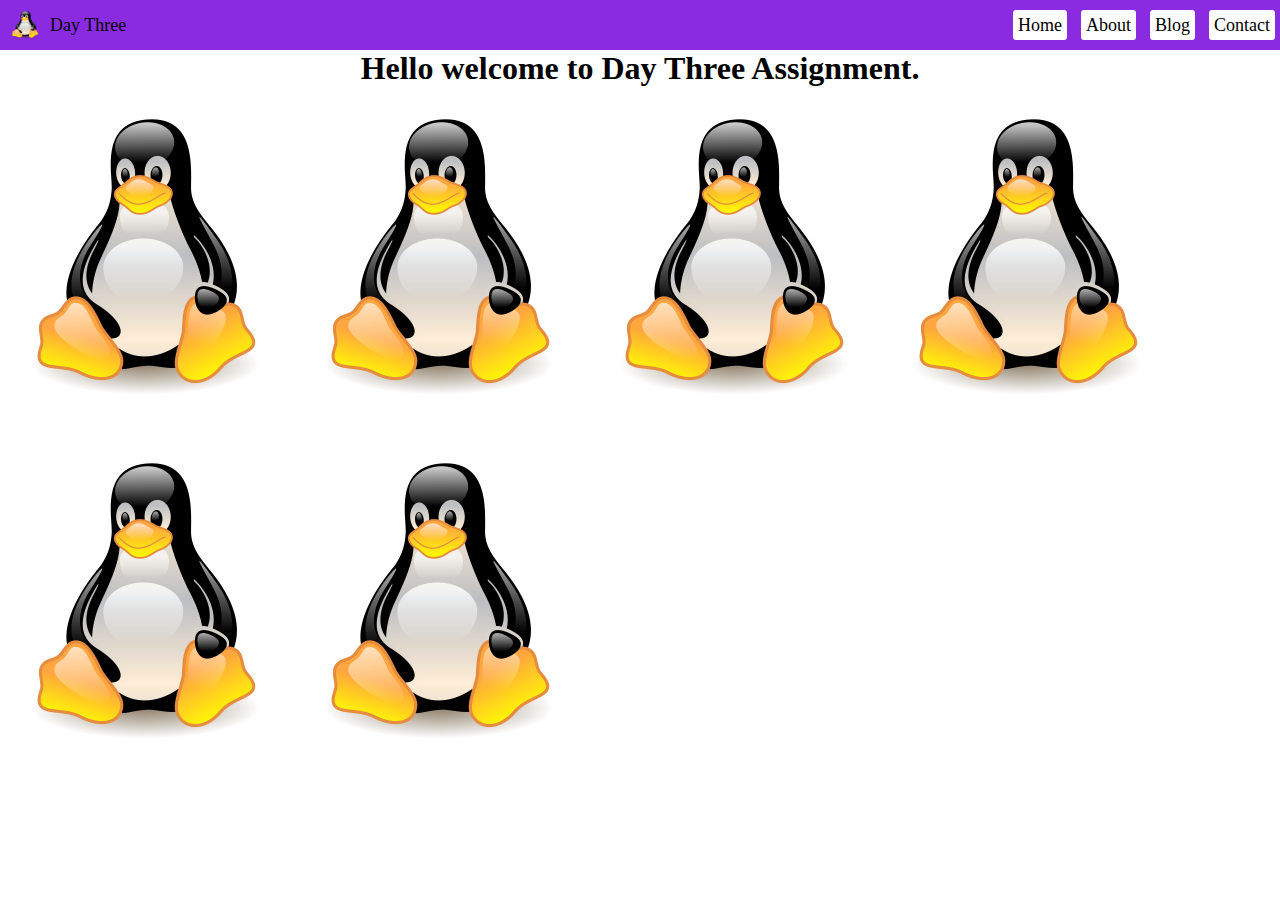
<file: Day3AssignmentNew/index.html>
<!DOCTYPE html>
<html lang="en">
<head>
    <meta charset="UTF-8">
    <meta http-equiv="X-UA-Compatible" content="IE=edge">
    <meta name="viewport" content="width=device-width, initial-scale=1.0">
    <link rel="stylesheet" href="style.css">
    <title>Day 3 Assignment</title>
</head>
<body>
    <header>
        <nav class="nav-bar">
            <div class="logo">
                <img src="./asset/logo.png" alt="Logo">
                <p>Day Three</p>
            </div>
            <div class="nav-link">
               
                    <a href="#">Home</a>
                    <a href="#">About</a>
                    <a href="#">Blog</a>
                    <a href="#">Contact</a>

            </div>
        </nav>
        <div class="heading">
            <h1>Hello welcome to Day Three Assignment.</h1>
        </div>
    </header>
    <main>
        <img src="asset/logo.png" alt="">
        <img src="asset/logo.png" alt="">
        <img src="asset/logo.png" alt="">
        <img src="asset/logo.png" alt="">
        <img src="asset/logo.png" alt="">
        <img src="asset/logo.png" alt="">
    </main>
</body>
</html>
</file>
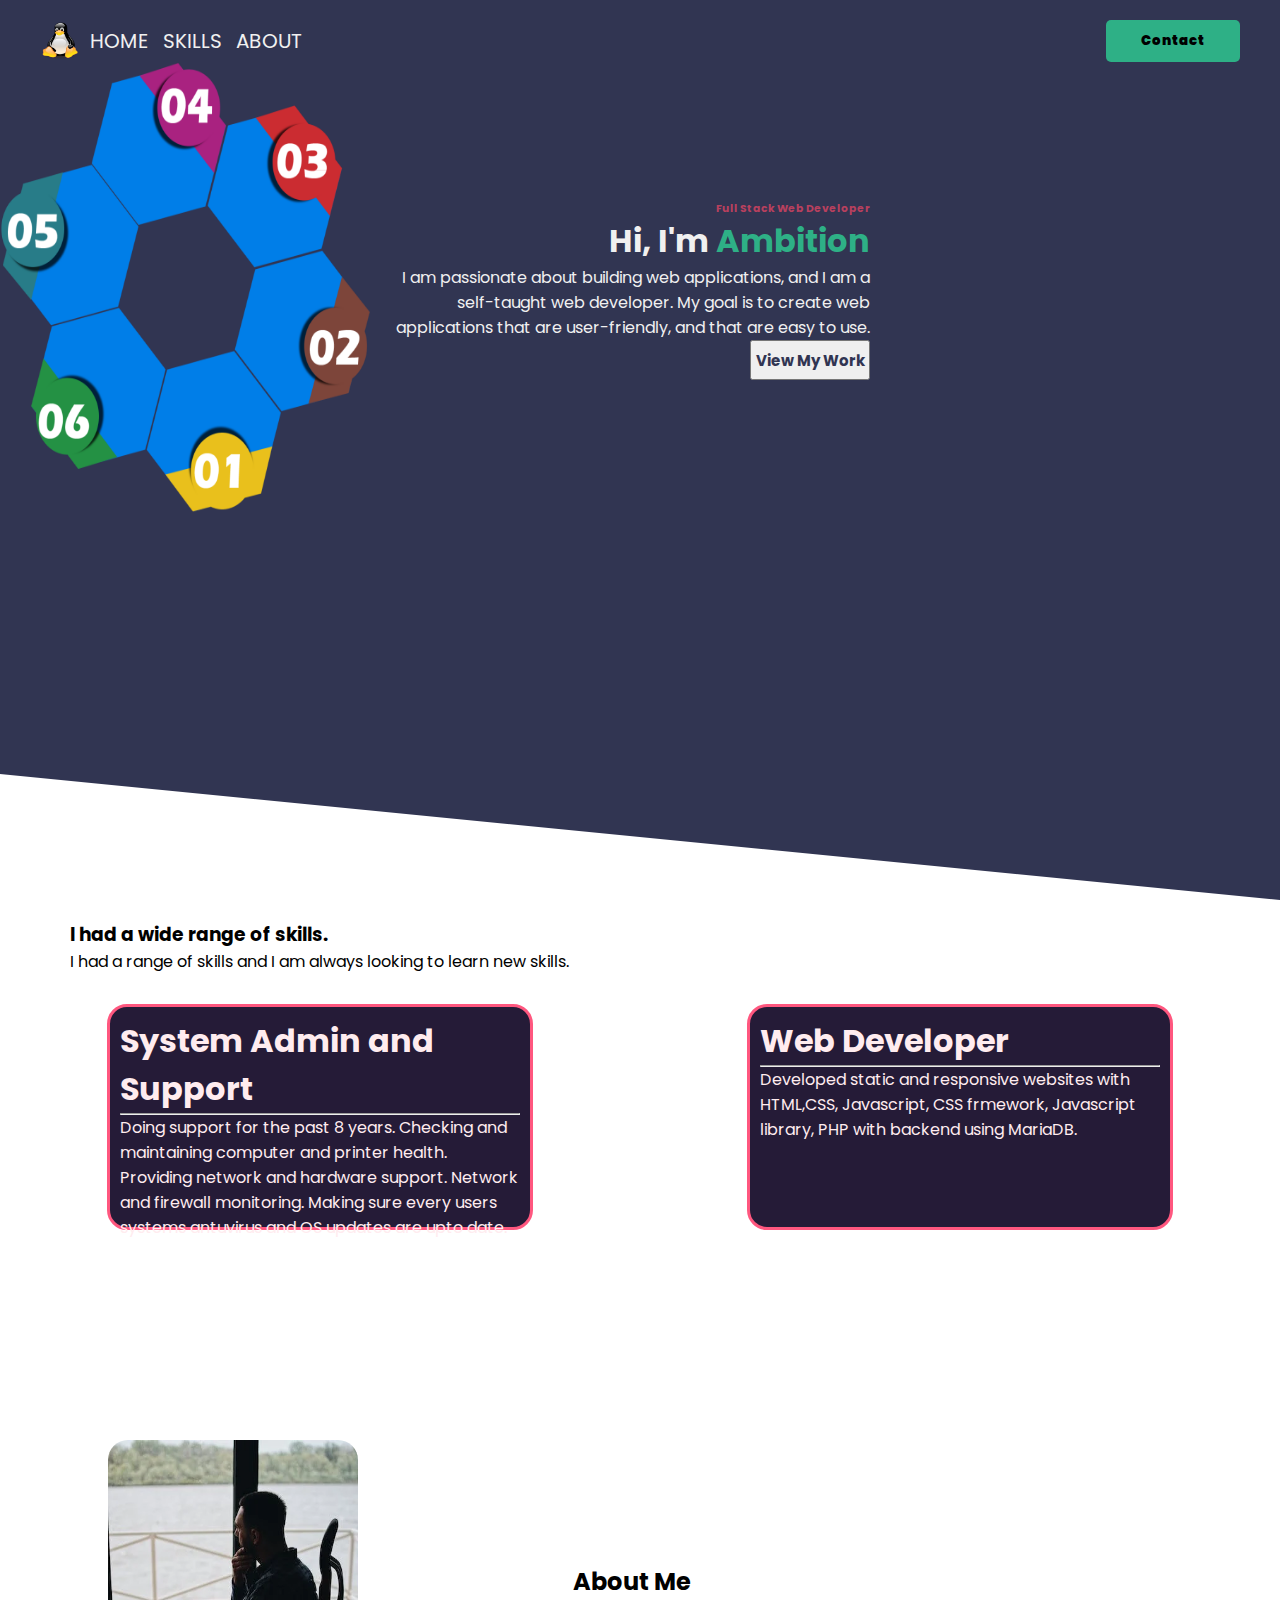
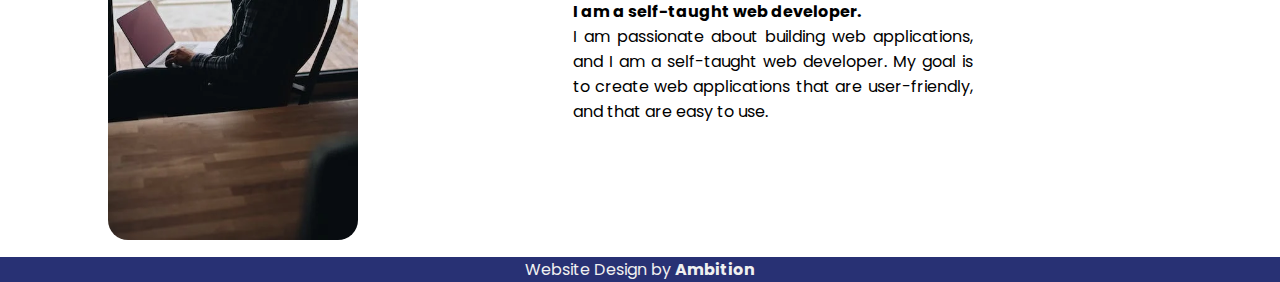
<file: Day5ProjectDay/index.html>
<!DOCTYPE html>
<html lang="en">
<head>
    <meta charset="UTF-8">
    <meta http-equiv="X-UA-Compatible" content="IE=edge">
    <meta name="viewport" content="width=device-width, initial-scale=1.0">
    <link rel="stylesheet" href="style.css">
    <link href='https://fonts.googleapis.com/css?family=Poppins' rel='stylesheet'>
    <title>Day 5 Project</title>
</head>
<body>
    <header>
        <nav id="nav" class="container">
            <div id="left-nav">
                <img id="logo" width="40" height="40" src="assets/logo.png" alt="Logo">
                <div id="links">
                    <a href="#">Home</a>
                    <a href="#">Skills</a>
                    <a href="#">About</a>
                </div>
            </div>
            <div id="right-nav">
                <button id="contact">Contact</button>
            </div>
        </nav>
        <div id="hero">
            <div id="hero-left">
                <img height="450" width="370" src="assets/hexagon.png" alt="">
            </div>
            <div id="hero-right">
                <h6>
                    Full Stack Web Developer
                </h6>
                <h1>
                    <span>Hi, I'm </span>Ambition
                </h1>
                <p>
                    I am passionate about building web applications,
                    and I am a self-taught web developer.
                    My goal is to create web applications that are
                    user-friendly, and that are easy to use.
                </p>
                <div class="btn-container">
                    <button class="btn-work">
                        View My Work
                    </button>
                </div>
            </div>
        </div>
    </header>
    <main>
        <section id="skills">
            <div class="skill-heading">
                <h3>I had a wide range of skills.</h3>
                <p>I had a range of skills and I am always looking to learn new skills.</p>
            </div>
            <div class="cards">
                <div class="card">
                    <h1>System Admin and Support</h1>
                    <hr>
                    <p>Doing support for the past 8 years.
                        Checking and maintaining computer and printer health.
                        Providing network and hardware support.
                        Network and firewall monitoring. Making sure every users
                        systems antuvirus and OS updates are upto date.
                    </p>
                </div>
                <div class="card">
                    <h1> Web Developer</h1>
                    <hr>
                    <p>Developed static and responsive websites with HTML,CSS, Javascript, CSS frmework, Javascript library, PHP with backend using MariaDB. </p>
                </div>
            </div>
        </section>
        <section id="about">
            <div class="image">
                <img src="assets/about.png" alt="">
            </div>
            <div class="about-me">
                <h2>About Me</h2>
                <h4>I am a self-taught web developer.</h4>
                <p>I am passionate about building web applications,
                    and I am a self-taught web developer. My goal 
                    is to create web applications that are user-friendly,
                    and that are easy to use.
                </p>
            </div>
        </section>
    </main>
    <footer class="footer">
        Website Design by <b>Ambition</b> 
    </footer>
</body>
</html>
</file>
<file: Day3AssignmentNew/style.css>
*{
    margin: 0;
    padding: 0;
}
.nav-bar{
    width: 100vw;
    height: 50px;
    background-color: blueviolet;
    display: flex;
    flex-direction: row;
    justify-content: space-between;
    align-items: center;

}
.logo{
    display: flex;
    flex-direction: row;
    align-items: center;
    font-size: large;
    padding: 10px;
}
.logo img {
    width: 30px;
    height: 30px;
    padding-right: 10px;
}
.nav-link{

    justify-content: space-between;
}
.nav-link a{
    background-color: white;
    padding: 5px;
    margin: 5px;
    border-radius: 3px;
    font-size: large;
    text-decoration: none;
    color: black;
}
.nav-link a:hover{
    color: white;
    background-color: cornflowerblue;
}
.heading{
    display: flex;
    justify-content: center;
}
main img{
    max-width: 300px;
    max-height: 300px;
    margin: 20px;
    display: inline-block;
   
    justify-content: center;
}
</file>
<file: Day5ProjectDay/style.css>
* {
    margin: 0;
    padding: 0;
    font-family: 'Poppins';
}
.container{
    width: 1200px;
    margin-inline: auto;
}
header {
    background-color: #313552;
    height: 100vh;
    clip-path: polygon(0 0, 100% 0, 100% 100%, 0 86%);
}
#nav {
    display: flex;
    justify-content: space-between;
}
#left-nav {
    display: flex;
    margin-top: 20px;
    align-items: center;
}
#contact{
    margin-top: 20px;
    padding: 0.5rem 2rem;
    font-weight: 900;
    border: 3px solid transparent;
    border-radius: 5px;
    background-color: #2eb086;
    cursor: pointer;
    transition: 0.5s;
}
#contact:hover{
    color: #2eb086;
    background-color: #313552;
    border: 3px solid #f0f0f0;
    

}
#links a {
    color: #f0f0f0;
    text-decoration: none;
    font-size: 20px;
    margin-left: 10px;
    text-transform: uppercase;
}

#links a:hover {
    color: #2eb086;
    background-color: #f0f0f0;
    border-radius: 3px;
    cursor: pointer;
}
.btn-work{
    width:  120px;
    height: 40px;
    font-size: 15px;
    color: #313552;
    font-weight: bold;
}
#hero {
    margin-inline: auto;
    display: flex;
    color: #f0f0f0;
    align-items: center;
}
#hero-right{
    text-align: right;
    width: 500px;
    
}
#hero-right h6 {
    color: #b8405e;

}
#hero-right h1 {
    color: #2eb086  ;
}
#hero-right span {
    color: #f0f0f0;
}
#skills{
    height: 60vh;
    display: flex;
    flex-direction: column;

}
.skill-heading{
    margin: 20px;
    padding-left: 50px;
}
.cards {
    display: flex;
    flex-direction: row;
    justify-content: space-around;
  
}
.card{
        display: flex;
        flex-direction: column;
        border: 3px solid #ff577f;
        background-color: #251b37;
        color: #ffecef;
        padding: 10px;
        margin: 10px;
        border-radius: 20px;
        width: 400px;
        height: 200px;
}
.card:hover{
    background-color: #1c6758;
    width: 400px;
    height: 200px;
    border: 3px solid #b8405e;
}
#about {
    display: flex;
    justify-content: space-around;
    width: 100%;
    margin-bottom: 10px;

}
.image img {
    width: 250px;
    height: 400px;
    border-radius: 20px;
    
}
.about-me{
    display: flex;
    flex-direction: column;
    width: 600px;
    justify-content: center;
}
.about-me p{
    width: 400px;
    align-items: center;
    justify-content: center;
    text-align: justify;
}
.footer{
    background-color: #283174;
    width: 100vw;
    align-items: center;
    justify-content: center;
    text-align: center;
    color: #f0f0f0;
}
</file>
